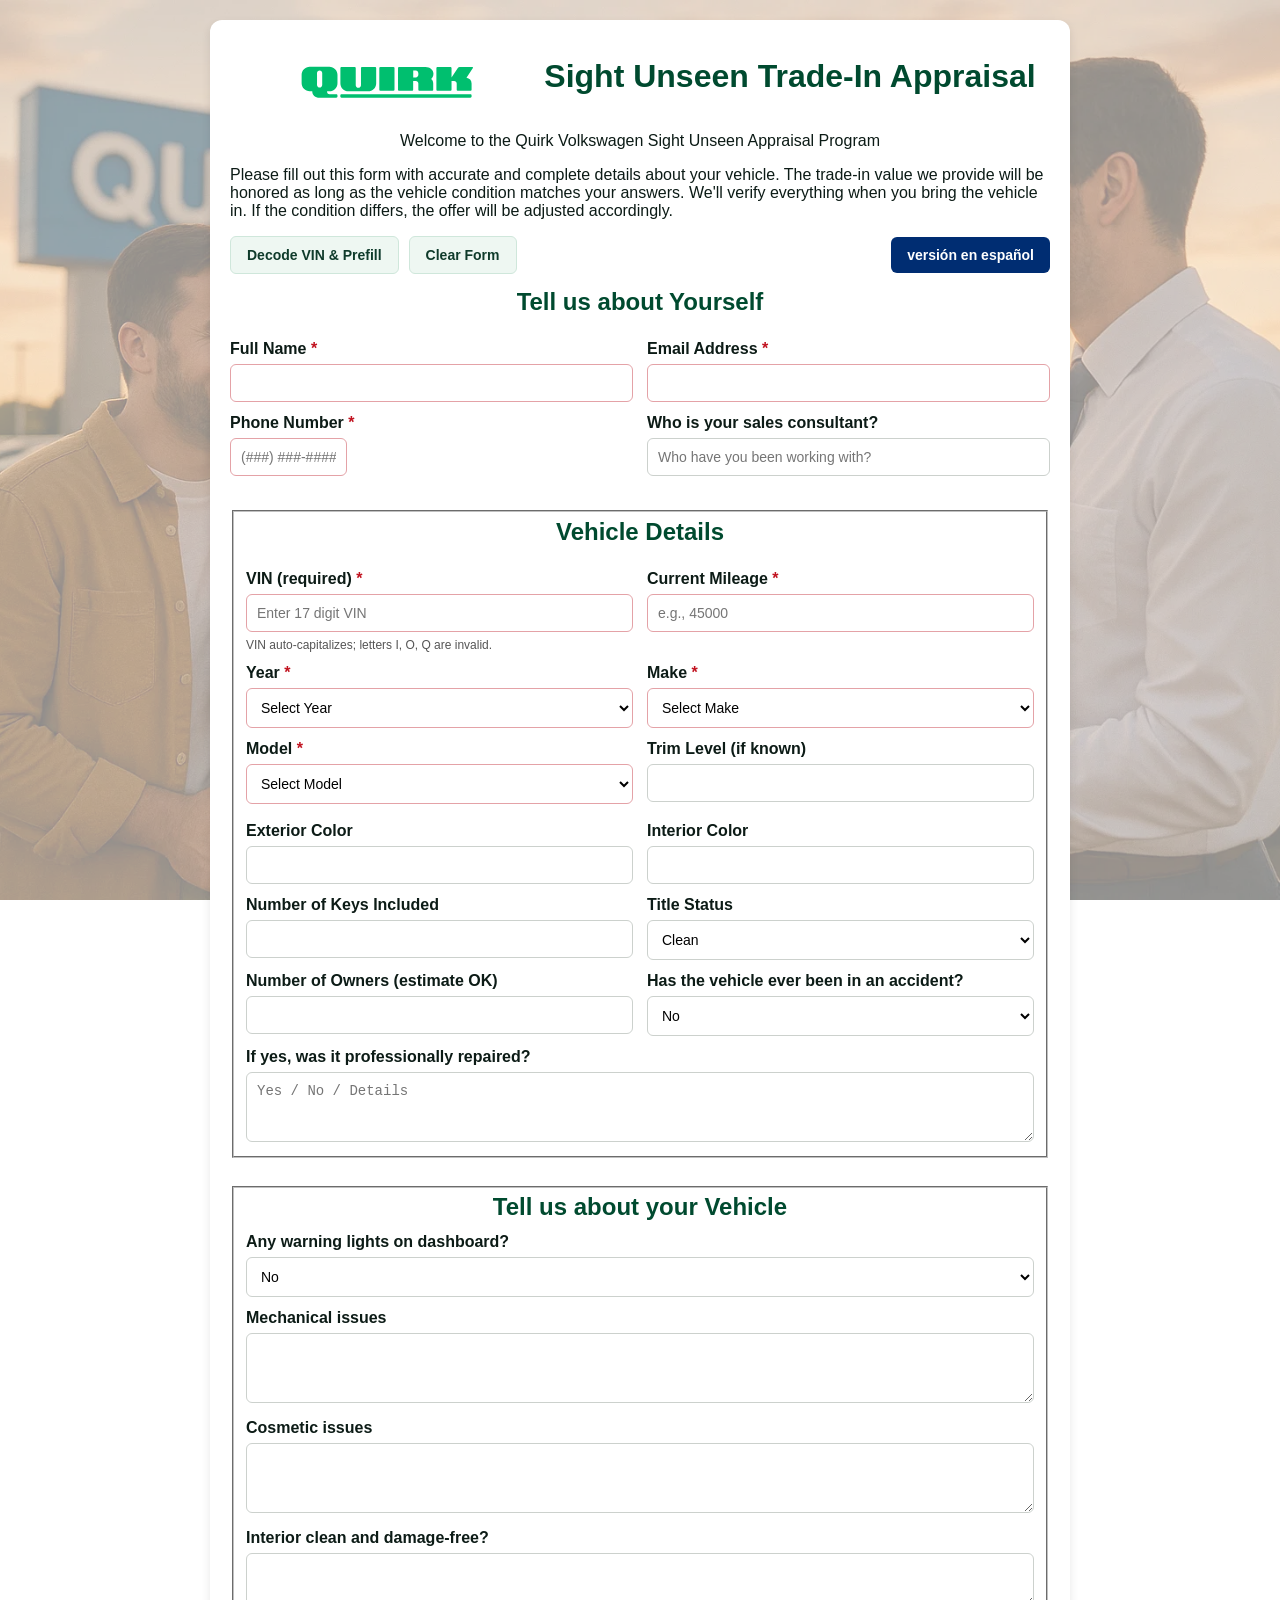
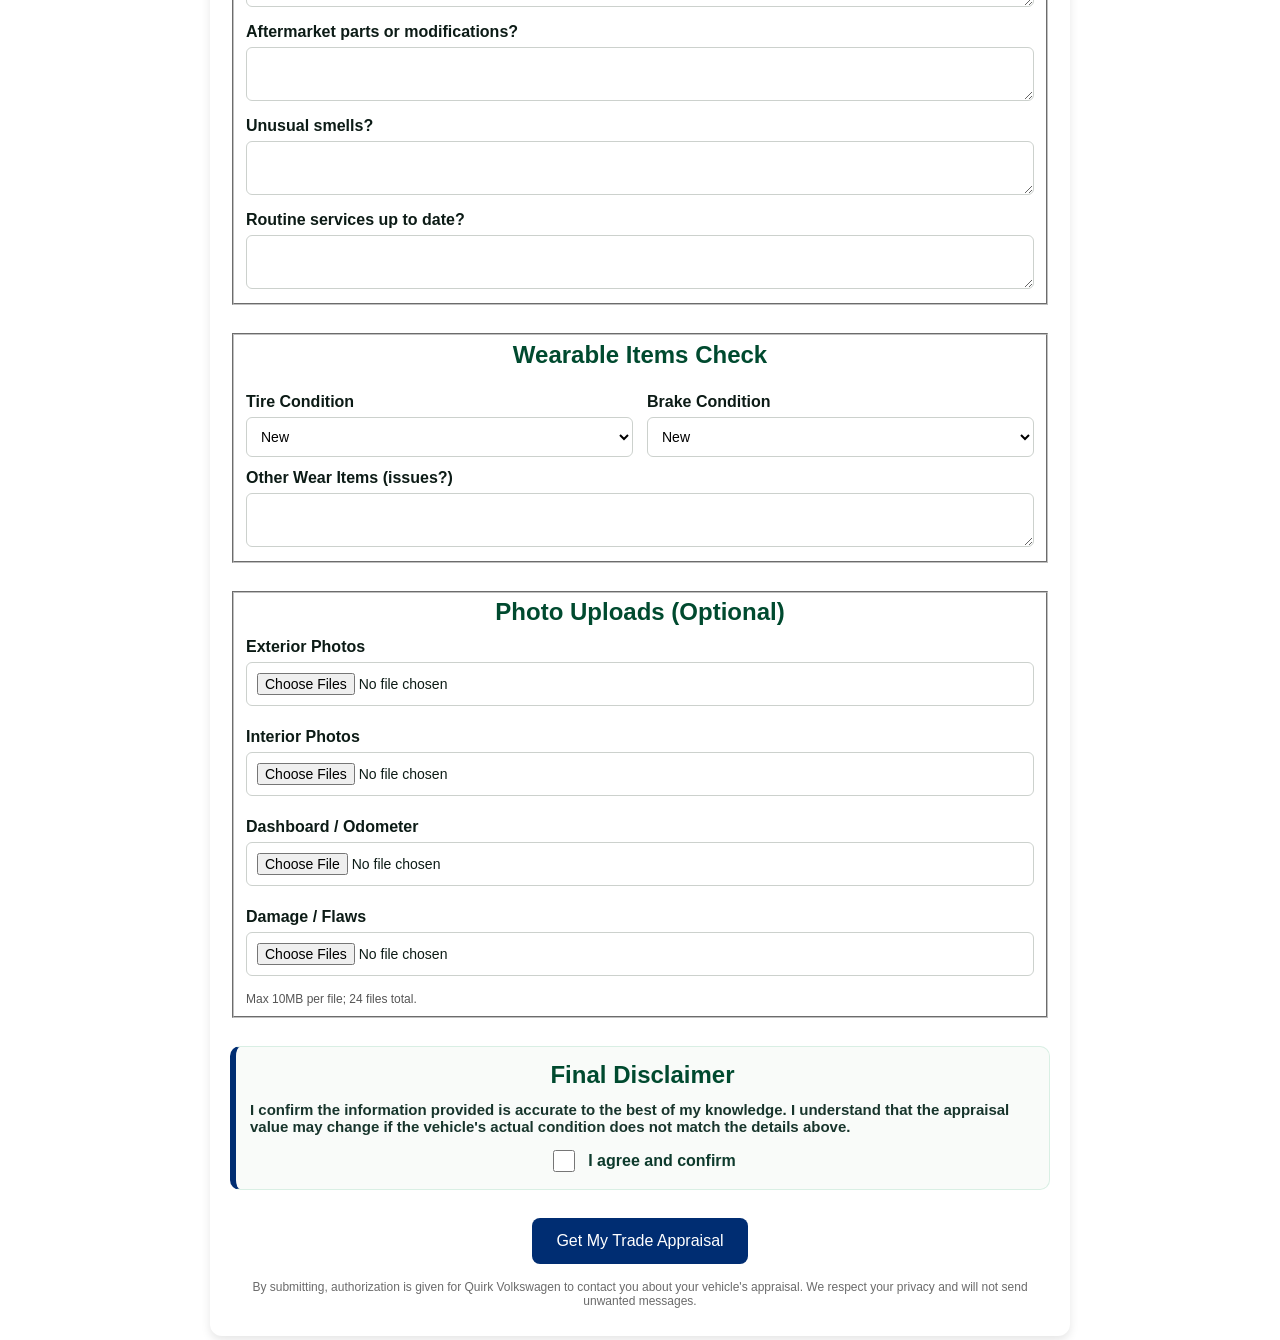
<file: index.html>
<!DOCTYPE html>
<html lang="en">
<head>
<meta charset="utf-8"/>
<meta content="width=device-width, initial-scale=1" name="viewport"/>
<title>Sight Unseen Trade-In – Quirk Volkswagen MA</title>
<meta content="noindex" name="robots"/>
<link href="https://vpic.nhtsa.dot.gov" rel="preconnect"/>
<link href="assets/styles.css?v=2" rel="stylesheet"/>

<!-- WATERMARK BACKGROUND (uses assets/quirk-lot3.webp) -->
<style>
  :root { --wm-opacity: 0.45; } /* adjust 0.20 (lighter) … 0.50 (stronger) */

  /* Fixed, full-bleed watermark behind all content */
  body.has-watermark { position: relative; background-color: #fff; }
  body.has-watermark::before{
    content: "";
    position: fixed;
    inset: 0;
    background: url("assets/quirk-lot3.webp") center / cover no-repeat;
    opacity: var(--wm-opacity);
    pointer-events: none;
    z-index: 0; /* behind the content */
  }
  /* Ensure main content sits above the watermark overlay */
  #tradeForm, .toast { position: relative; z-index: 1; }
</style>

<!-- MOBILE-ONLY OVERRIDES: center logo and stack title under it -->
<style>
  @media (max-width: 640px) {
    .header-title{
      display:flex;
      flex-direction:column;   /* stack logo above title */
      align-items:center;      /* center horizontally */
      text-align:center;       /* center title text */
      gap:0.5rem;
    }
    .header-title .branding{
      width:100%;
      display:flex;
      justify-content:center;  /* center the QUIRK logo container */
      margin:0.25rem 0 0.5rem;
    }
    /* The logo is injected into #quirkBrand by app.js; keep it nicely sized */
    #quirkBrand{
      max-width:280px;
      width:70%;
      height:auto;
    }
    .header-title h1{
      margin:0;
      line-height:1.15;
      /* keep large but prevent overflow on narrow phones */
      font-size:clamp(22px, 6vw, 34px);
    }
  }
</style>
</head>
<body class="has-watermark">
<!-- 
    Final Version:
    1. The 'netlify' attribute tells Netlify to process the form.
    2. The 'action="/success/index.html"' attribute now points directly to the success file.
  -->
<form action="/.netlify/functions/trade-appraisal" enctype="multipart/form-data" id="tradeForm" method="post" netlify-honeypot="company">
  <!-- This is the honeypot field to catch bots -->
  <input autocomplete="off" name="company" style="position:absolute; left:-10000px; opacity:0; height:0; width:0;" tabindex="-1" type="text"/>

  <!-- These hidden fields will be populated by app.js -->
  <input id="referrer" name="referrer" type="hidden"/>
  <input id="landingPage" name="landingPage" type="hidden"/>
  <input id="utmSource" name="utmSource" type="hidden"/>
  <input id="utmMedium" name="utmMedium" type="hidden"/>
  <input id="utmCampaign" name="utmCampaign" type="hidden"/>
  <input id="utmTerm" name="utmTerm" type="hidden"/>
  <input id="utmContent" name="utmContent" type="hidden"/>
  <input id="phoneRaw" name="phoneRaw" type="hidden"/>

  <div class="header-title">
    <div class="branding">
      <div id="quirkBrand"></div>
    </div>
    <h1 data-i18n="title">Sight Unseen Trade-In Appraisal</h1>
  </div>

  <p class="lead welcome text" data-i18n="welcome">Welcome to the Quirk Volkswagen Sight Unseen Appraisal Program</p>
  <p data-i18n="instructions">Please fill out this form with accurate and complete details about your vehicle. The trade-in value we provide will be honored as long as the vehicle condition matches your answers. We'll verify everything when you bring the vehicle in. If the condition differs, the offer will be adjusted accordingly.</p>

  <div class="utilitybar">
    <div class="left-actions">
      <button aria-live="polite" class="ghost-btn" data-i18n="decodeVinBtn" id="decodeVinBtn" type="button">
        Decode VIN &amp; Prefill
      </button>
      <button class="ghost-btn" data-i18n="clearBtn" id="clearBtn" type="button">Clear Form</button>
    </div>
    <button class="spanish-btn btn btn-green" id="langToggle" type="button">versión en español</button>
  </div>

  <div class="section">
    <h2 data-i18n="aboutYou">Tell us about Yourself</h2>
    <div class="row">
      <div>
        <label class="req" data-i18n="nameLabel" for="name">Full Name</label>
        <input autocomplete="name" id="name" name="name" required type="text"/>
        <div>
          <label class="req" data-i18n="phoneLabel" for="phone">Phone Number</label>
          <div class="phone-wrapper">
            <input aria-describedby="phoneHint" autocomplete="tel" id="phone" inputmode="tel" name="phone" placeholder="(###) ###-####" required type="tel"/>
          </div>
          <div class="hint" data-i18n="phoneHint" id="phoneHint"></div>
        </div>
      </div>

      <div>
        <label class="req" data-i18n="emailLabel" for="email">Email Address</label>
        <input autocomplete="email" id="email" name="email" required type="email"/>

        <!-- Sales consultant (optional; NOT required) -->
        <label for="salesConsultant" data-i18n="consultantLabel">Who is your sales consultant?</label>
        <input
          id="salesConsultant"
          name="salesConsultant"
          type="text"
          placeholder="Who have you been working with?"
        />
      </div>
    </div>
  </div>

  <fieldset class="section">
    <legend class="visually-hidden">Vehicle Details</legend>
    <h2 data-i18n="vehDetails">Vehicle Details</h2>
    <div class="row">
      <div>
        <label class="req" data-i18n="vinLabel" for="vin">VIN (required)</label>
        <input aria-describedby="vinHint" id="vin" maxlength="17" minlength="17" name="vin" pattern="[A-HJ-NPR-Za-hj-npr-z0-9]{17}" placeholder="Enter 17 digit VIN" required type="text"/>
        <div class="hint" data-i18n="vinHint" id="vinHint">VIN auto-capitalizes; letters I, O, Q are invalid.</div>
      </div>
      <div>
        <label class="req" data-i18n="mileageLabel" for="mileage">Current Mileage</label>
        <input id="mileage" min="0" name="mileage" placeholder="e.g., 45000" required type="number"/>
      </div>
    </div>

    <div class="row">
      <div>
        <label class="req" data-i18n="yearLabel" for="year">Year</label>
        <select id="year" name="year" required>
          <option data-i18n="selectYear" value="">Select Year</option>
        </select>
      </div>
      <div>
        <label class="req" data-i18n="makeLabel" for="make">Make</label>
        <select id="make" name="make" required>
          <option data-i18n="selectMake" value="">Select Make</option>
        </select>
      </div>
    </div>

    <div class="row">
      <div>
        <label class="req" data-i18n="modelLabel" for="model">Model</label>
        <select id="model" name="model" required>
          <option data-i18n="selectModel" value="">Select Model</option>
        </select>
        <div aria-atomic="true" aria-live="polite" class="hint" id="modelStatus"></div>
      </div>
      <div>
        <label data-i18n="trimLabel" for="trim">Trim Level (if known)</label>
        <input autocomplete="off" id="trim" name="trim" type="text"/>
      </div>
    </div>

    <div class="row">
      <div>
        <label data-i18n="extColorLabel" for="extColor">Exterior Color</label>
        <input id="extColor" name="extColor" type="text"/>
      </div>
      <div>
        <label data-i18n="intColorLabel" for="intColor">Interior Color</label>
        <input id="intColor" name="intColor" type="text"/>
      </div>
    </div>

    <div class="row">
      <div>
        <label data-i18n="keysLabel" for="keys">Number of Keys Included</label>
        <input id="keys" max="10" min="0" name="keys" type="number"/>
      </div>
      <div>
        <label data-i18n="titleStatus" for="title">Title Status</label>
        <select id="title" name="title">
          <option data-i18n="titleClean" value="Clean">Clean</option>
          <option data-i18n="titleLien" value="Lien">Lien</option>
          <option data-i18n="titleRebuilt" value="Rebuilt">Rebuilt</option>
          <option data-i18n="titleSalvage" value="Salvage">Salvage</option>
        </select>
      </div>
    </div>

    <div class="row">
      <div>
        <label data-i18n="ownersLabel" for="owners">Number of Owners (estimate OK)</label>
        <input id="owners" max="20" min="0" name="owners" type="number"/>
      </div>
      <div>
        <label data-i18n="accidentLabel" for="accident">Has the vehicle ever been in an accident?</label>
        <select id="accident" name="accident">
          <option>No</option>
          <option>Yes</option>
        </select>
      </div>
    </div>

    <label data-i18n="accidentRepair" for="accidentRepair">If yes, was it professionally repaired?</label>
    <textarea id="accidentRepair" name="accidentRepair" placeholder="Yes / No / Details" rows="3"></textarea>
  </fieldset>

  <fieldset class="section">
    <legend class="visually-hidden">Vehicle Condition</legend>
    <h2 data-i18n="vehCondition">Tell us about your Vehicle</h2>
    <label data-i18n="warnings" for="warnings">Any warning lights on dashboard?</label>
    <select id="warnings" name="warnings"><option>No</option><option>Yes</option></select>
    <label data-i18n="mech" for="mech">Mechanical issues</label>
    <textarea id="mech" name="mech" rows="3"></textarea>
    <label data-i18n="cosmetic" for="cosmetic">Cosmetic issues</label>
    <textarea id="cosmetic" name="cosmetic" rows="3"></textarea>
    <label data-i18n="interior" for="interior">Interior clean and damage-free?</label>
    <textarea id="interior" name="interior" rows="2"></textarea>
    <label data-i18n="mods" for="mods">Aftermarket parts or modifications?</label>
    <textarea id="mods" name="mods" rows="2"></textarea>
    <label data-i18n="smells" for="smells">Unusual smells?</label>
    <textarea id="smells" name="smells" rows="2"></textarea>
    <label data-i18n="service" for="service">Routine services up to date?</label>
    <textarea id="service" name="service" rows="2"></textarea>
  </fieldset>

  <fieldset class="section">
    <legend class="visually-hidden">Wearable Items Check</legend>
    <h2 data-i18n="wearables">Wearable Items Check</h2>
    <div class="row">
      <div>
        <label data-i18n="tires" for="tires">Tire Condition</label>
        <select id="tires" name="tires">
          <option>New</option>
          <option>Good</option>
          <option>Worn</option>
          <option>Needs Replacement</option>
        </select>
      </div>
      <div>
        <label data-i18n="brakes" for="brakes">Brake Condition</label>
        <select id="brakes" name="brakes">
          <option>New</option>
          <option>Good</option>
          <option>Worn</option>
          <option>Needs Replacement</option>
        </select>
      </div>
    </div>
    <label data-i18n="wearOther" for="wear">Other Wear Items (issues?)</label>
    <textarea id="wear" name="wear" rows="2"></textarea>
  </fieldset>

  <fieldset class="section">
    <legend class="visually-hidden">Photo Uploads</legend>
    <h2 data-i18n="photos">Photo Uploads (Optional)</h2>
    <label data-i18n="photosExterior">Exterior Photos</label>
    <input accept="image/*" id="photoExterior" multiple name="photoExterior" type="file"/>
    <div aria-live="polite" class="preview-grid" id="prevExterior"></div>

    <label data-i18n="photosInterior">Interior Photos</label>
    <input accept="image/*" id="photoInterior" multiple name="photoInterior" type="file"/>
    <div aria-live="polite" class="preview-grid" id="prevInterior"></div>

    <label data-i18n="photosDash">Dashboard / Odometer</label>
    <input accept="image/*" id="photoDash" name="photoDash" type="file"/>
    <div aria-live="polite" class="preview-grid" id="prevDash"></div>

    <label data-i18n="photosDamage">Damage / Flaws</label>
    <input accept="image/*" id="photoDamage" multiple name="photoDamage" type="file"/>
    <div aria-live="polite" class="preview-grid" id="prevDamage"></div>
    <div class="hint" data-i18n="photoHint">Max 10MB per file; 24 files total.</div>
  </fieldset>

  <div class="section agreement-card">
    <h2 data-i18n="finalDisclaimerTitle">Final Disclaimer</h2>
    <p class="disclaimer" data-i18n="finalDisclaimer">I confirm the information provided is accurate to the best of my knowledge. I understand that the appraisal value may change if the vehicle's actual condition does not match the details above.</p>
    <div class="checkbox-row">
      <input id="agree" name="agree" required type="checkbox"/>
      <label data-i18n="agreeLabel" for="agree">I agree and confirm</label>
    </div>
  </div>

  <button data-i18n="submit" id="submitBtn" type="submit">Get My Trade Appraisal</button>
  <div class="smallprint">By submitting, authorization is given for Quirk Volkswagen to contact you about your vehicle's appraisal. We respect your privacy and will not send unwanted messages.</div>
</form>

<div aria-live="polite" class="toast" id="toast" role="status"></div>
<script src="assets/app.js"></script>
</body>
</html>
</file>
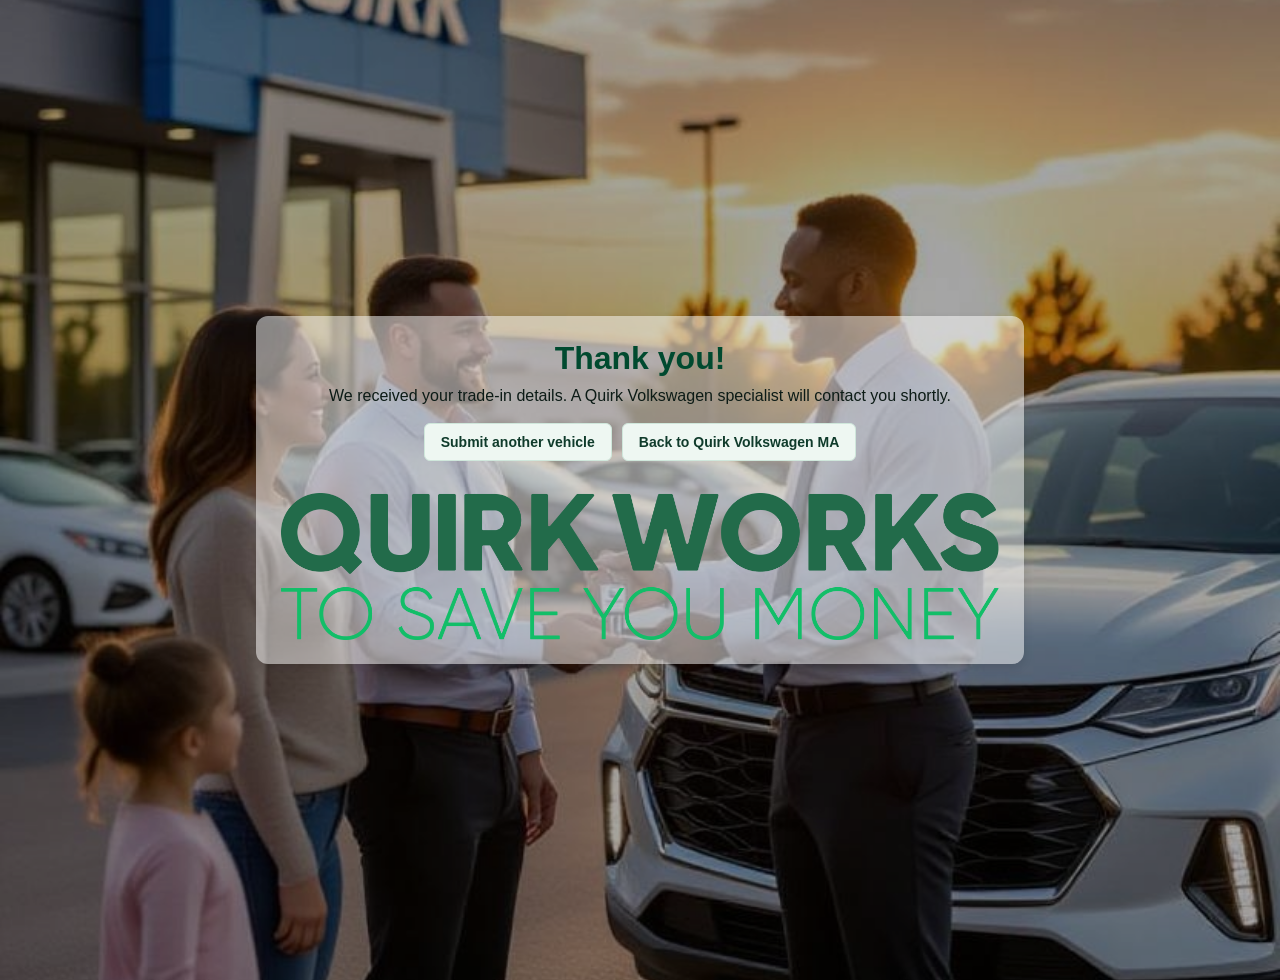
<file: success/index.html>
<!doctype html>
<html lang="en">
<head>
  <meta charset="utf-8" />
  <meta name="viewport" content="width=device-width, initial-scale=1" />
  <meta name="robots" content="noindex" />
  <title data-i18n="successTitle">Thanks! - Quirk Volkswagen MA</title>
  <link rel="stylesheet" href="/assets/styles.css" />

  <style>
    /* Desktop/tablet: center the card and show a soft lot watermark */
    body.success {
      min-height: 100vh;
      display: flex;
      align-items: center;          /* vertical centering */
      justify-content: center;      /* horizontal centering */
      padding: 40px 16px;           /* breathing room */
      background:
        /* overlay controls overall darkness of the background image */
        linear-gradient(rgba(0,0,0,.35), rgba(0,0,0,.35)),
        url('/assets/quirk-lot.png') center / cover no-repeat fixed;
    }

    /* The white “library card” */
    main.success-card {
      max-width: 720px;
      width: 100%;
      background: rgba(255,255,255,0.50);  /* 50% white */
      padding: 24px;
      border-radius: 12px;
      box-shadow: 0 4px 10px rgba(0,0,0,0.1);
      text-align: center;
    }

    h1 { color:#004a2f; margin:0 0 10px; }
    p.lead { margin:0 0 18px; }

    .btnrow {
      display:flex;
      gap:10px;
      justify-content:center;
      margin-top:18px;
    }
    .btnrow a { text-decoration:none; }

    /* Make the first button match the light-green “ghost” style */
    .btnrow .ghost-btn { /* both buttons use ghost style on this page */ }

    .brand-img {
      width:100%;
      max-width:720px;
      height:auto;
      display:block;
      margin:32px auto 0;
      cursor:pointer;
    }

    /* Mobile-only: move card near the top, keep 50% opacity, stack buttons */
    @media (max-width: 640px) {
      body.success {
        align-items: flex-start;   /* push card toward the top */
        padding-top: 16px;         /* small breathing room */
      }
      main.success-card {
        background: rgba(255,255,255,0.50); /* keep at 50% on phones too */
      }
      .btnrow { flex-direction: column; }
    }
  </style>
</head>

<body class="success">
  <main class="success-card">
    <h1 data-i18n="successHeading">Thank you!</h1>
    <p class="lead" data-i18n="successMessage">
      We received your trade-in details. A Quirk Volkswagen specialist will contact you shortly.
    </p>

    <div class="btnrow">
      <!-- Make both buttons light-green by using the ghost-btn class -->
      <a class="ghost-btn" href="/" data-i18n="submitAnother">Submit another vehicle</a>
      <a class="ghost-btn" href="https://www.quirkvw.com" target="_blank" rel="noopener noreferrer" data-i18n="backToDealer">
        Back to Quirk Volkswagen MA
      </a>
    </div>

    <a href="https://www.quirkvw.com" target="_blank" rel="noopener noreferrer">
      <img class="brand-img" src="/assets/quirkworks-new.jpg" alt="Quirk Works Logo">
    </a>
  </main>

  <!-- Load the same app.js to enable Spanish translation (if used globally) -->
  <script src="/assets/app.js"></script>
</body>
</html>
</file>
<file: assets/styles.css>
:root {
  --quirk-green:#002D72;
  --quirk-green-dark:#005BAC;
  --ink:#0c1b16;
  --muted:#555;
  --bg:#f7f7f7;
  --danger:#c1121f;
  --ok:#107a3d;
}

html, body { height: 100%; }
body {
  font-family: Arial, sans-serif;
  background: var(--bg);
  margin: 0;
  padding: 20px;
  color: var(--ink);
}

form {
  max-width: 820px;
  margin: auto;
  background: #fff;
  padding: 20px 20px 28px;
  border-radius: 12px;
  box-shadow: 0 4px 10px rgba(0,0,0,0.1);
  position: relative;
  z-index: 1;
}

h1, h2 {
  color: #004a2f;
  margin: 0 0 12px;
  text-align: center;
}

p.lead { text-align:center; margin:4px 0 14px; }
/* Ford welcome message */
.welcome-text {
  font-weight: 700;  /* bold */
}

label {
  display:block;
  margin:12px 0 6px;
  font-weight:600;
}
.req::after { content:" *"; color:var(--danger); }

input, select, textarea {
  width:100%;
  max-width:100%;
  padding:10px;
  border:1px solid #ccd1cd;
  border-radius:6px;
  font-size:14px;
  background:#fff;
  box-sizing:border-box;
}
input:focus, select:focus, textarea:focus {
  outline:2px solid #9ad7c0;
  border-color:#46b38b;
}
input:invalid, select:invalid, textarea:invalid { border-color:#e4a2a7; }
select:disabled { background:#f1f1f1; color:#777; }
textarea { resize: vertical; }

.section { margin-bottom:28px; }

.row {
  display:grid;
  grid-template-columns:1fr 1fr;
  gap:14px;
}
@media (max-width:720px){
  .row { grid-template-columns:1fr; }
}

/* Submit button */
button[type="submit"] {
  background: var(--quirk-green);
  color:#fff;
  border:none;
  padding:14px 24px;
  font-size:16px;
  border-radius:8px;
  cursor:pointer;
  display:block;
  margin:20px auto 0 auto;
}
button[type="submit"]:hover { background: var(--quirk-green-dark); }
button[disabled] { opacity:.6; cursor:not-allowed; }
@media (max-width:640px){
  button[type="submit"] { width:100%; }
}

/* Cards & helpers */
.agreement-card {
  background:#f9fbf9;
  border:1px solid #d9efe4;
  border-left:6px solid var(--quirk-green);
  border-radius:10px;
  padding:14px;
}
.disclaimer { font-size:15px; color:#18352c; margin:0; font-weight:600; }
.checkbox-row { display:flex; align-items:center; justify-content:center; gap:10px; margin-top:12px; }
.checkbox-row input[type="checkbox"]{ width:22px; height:22px; min-width:22px; accent-color: var(--quirk-green); cursor:pointer; }
.checkbox-row label{ margin:0; font-weight:700; color:#0d3a2c; cursor:pointer; }

/* Header */
.header-title { display:flex; align-items:center; justify-content:center; gap:12px; margin-bottom:8px; }
.header-logo-icon { width:40px; height:40px; flex-shrink:0; }

/* Top bar with actions + language toggle */
.utilitybar {
  display:flex;
  align-items:center;
  gap:10px;
  justify-content:space-between;   /* left tools vs right toggle */
  margin: 6px 0 14px;
  flex-wrap:wrap;                  /* allow wrap on narrow screens */
}
.left-actions { display:flex; gap:10px; align-items:center; }

.spanish-btn,
.ghost-btn {
  background: var(--quirk-green);
  color: white;
  border: none;
  padding: 10px 16px;
  font-size: 14px;
  border-radius: 6px;
  cursor: pointer;
  white-space: nowrap;
  font-weight: 600;
  text-decoration: none;
  display: inline-block;
  text-align: center;
  transition: background-color 0.15s ease;
}
.ghost-btn { background:#eef7f2; color:#0f3b2b; border:1px solid #cfe7db; }
.spanish-btn:hover { background: var(--quirk-green-dark); }

/* Phone field (now input only; 15-character width) */
.phone-wrapper { display:block; }
#phone {
  width: 15ch;
  min-width: 15ch;
  max-width: 15ch;
}

.hint { font-size:12px; color:var(--muted); margin-top:6px; }
.spinner { display:inline-block; width:16px; height:16px; border:2px solid #ddd; border-top-color: var(--quirk-green); border-radius:50%; animation: spin 0.7s linear infinite; vertical-align:middle; }
@keyframes spin { to { transform: rotate(360deg);} }
.visually-hidden { position:absolute !important; height:1px; width:1px; overflow:hidden; clip:rect(1px,1px,1px,1px); white-space:nowrap; }

/* Toast */
.toast { position:fixed; bottom:16px; left:50%; transform:translateX(-50%); background:#0b3b2a; color:#fff; padding:10px 14px; border-radius:8px; box-shadow:0 10px 25px rgba(0,0,0,.2); opacity:0; pointer-events:none; transition:opacity .2s ease; }
.toast.show { opacity:1; pointer-events:auto; }

/* Image previews */
.preview-grid { display:grid; grid-template-columns:repeat(auto-fill,minmax(90px,1fr)); gap:10px; margin-top:10px; }
.thumb { position:relative; border:1px solid #e3e7e5; border-radius:8px; overflow:hidden; }
.thumb img { width:100%; height:70px; object-fit:cover; display:block; }
.thumb .meta { font-size:11px; padding:4px; text-align:center; }

.smallprint { text-align:center; font-size:12px; color:#6b6b6b; margin-top:16px; }

/* Branding */
.branding{
  display:flex;
  justify-content:center;
  align-items:center;
  background: #fff; /* white background */
  padding:10px 14px;
  margin bottom: 12px;
}

#quirkBrand {
  width: 260px;   /* adjust as needed */
  height: 64px;   /* guarantees the SVG is visible */
  line-height: 0;
}
#quirkBrand svg {
  width: 100%;
  height: 100%;
  display: block;
}

}
/* --- MOBILE ONLY: stack title above logo & keep both on the white card --- */
@media (max-width: 600px) {
  .header-title {
    display: flex !important;          /* override any grid/float */
    flex-direction: column !important; /* stack */
    align-items: center !important;
    text-align: center !important;
  }

  .header-title .branding {
    order: 2 !important;               /* logo below title */
    float: none !important;
    margin: 12px auto 0 !important;    /* center */
    width: 100% !important;
  }

  .header-title h1 {
    order: 1 !important;               /* title on top */
    margin: 0 0 8px 0 !important;
  }

  /* Center the injected SVG wrapper and size it down */
  #quirkBrand {
    display: flex !important;
    justify-content: center !important;
  }
  #quirkBrand svg,
  #quirkBrand img {
    width: 180px !important;           /* tweak as you like (160–220) */
    height: auto !important;
    max-width: 90% !important;
  }
}
/* Mobile-only: center the Spanish button + tidy utility bar (universal) */
@media (max-width: 640px) {
  .utilitybar {
    display: flex;
    flex-direction: column;
    align-items: center;   /* centers children horizontally */
    gap: 12px;
  }

  .utilitybar .left-actions {
    display: flex;
    gap: 10px;
    flex-wrap: wrap;
    justify-content: center;
  }

  /* Center the “versión en español” button regardless of class/id */
  .utilitybar .spanish-btn,
  .utilitybar #langToggle {
    display: block;
    margin-left: auto;
    margin-right: auto;
  }
}
</file>
